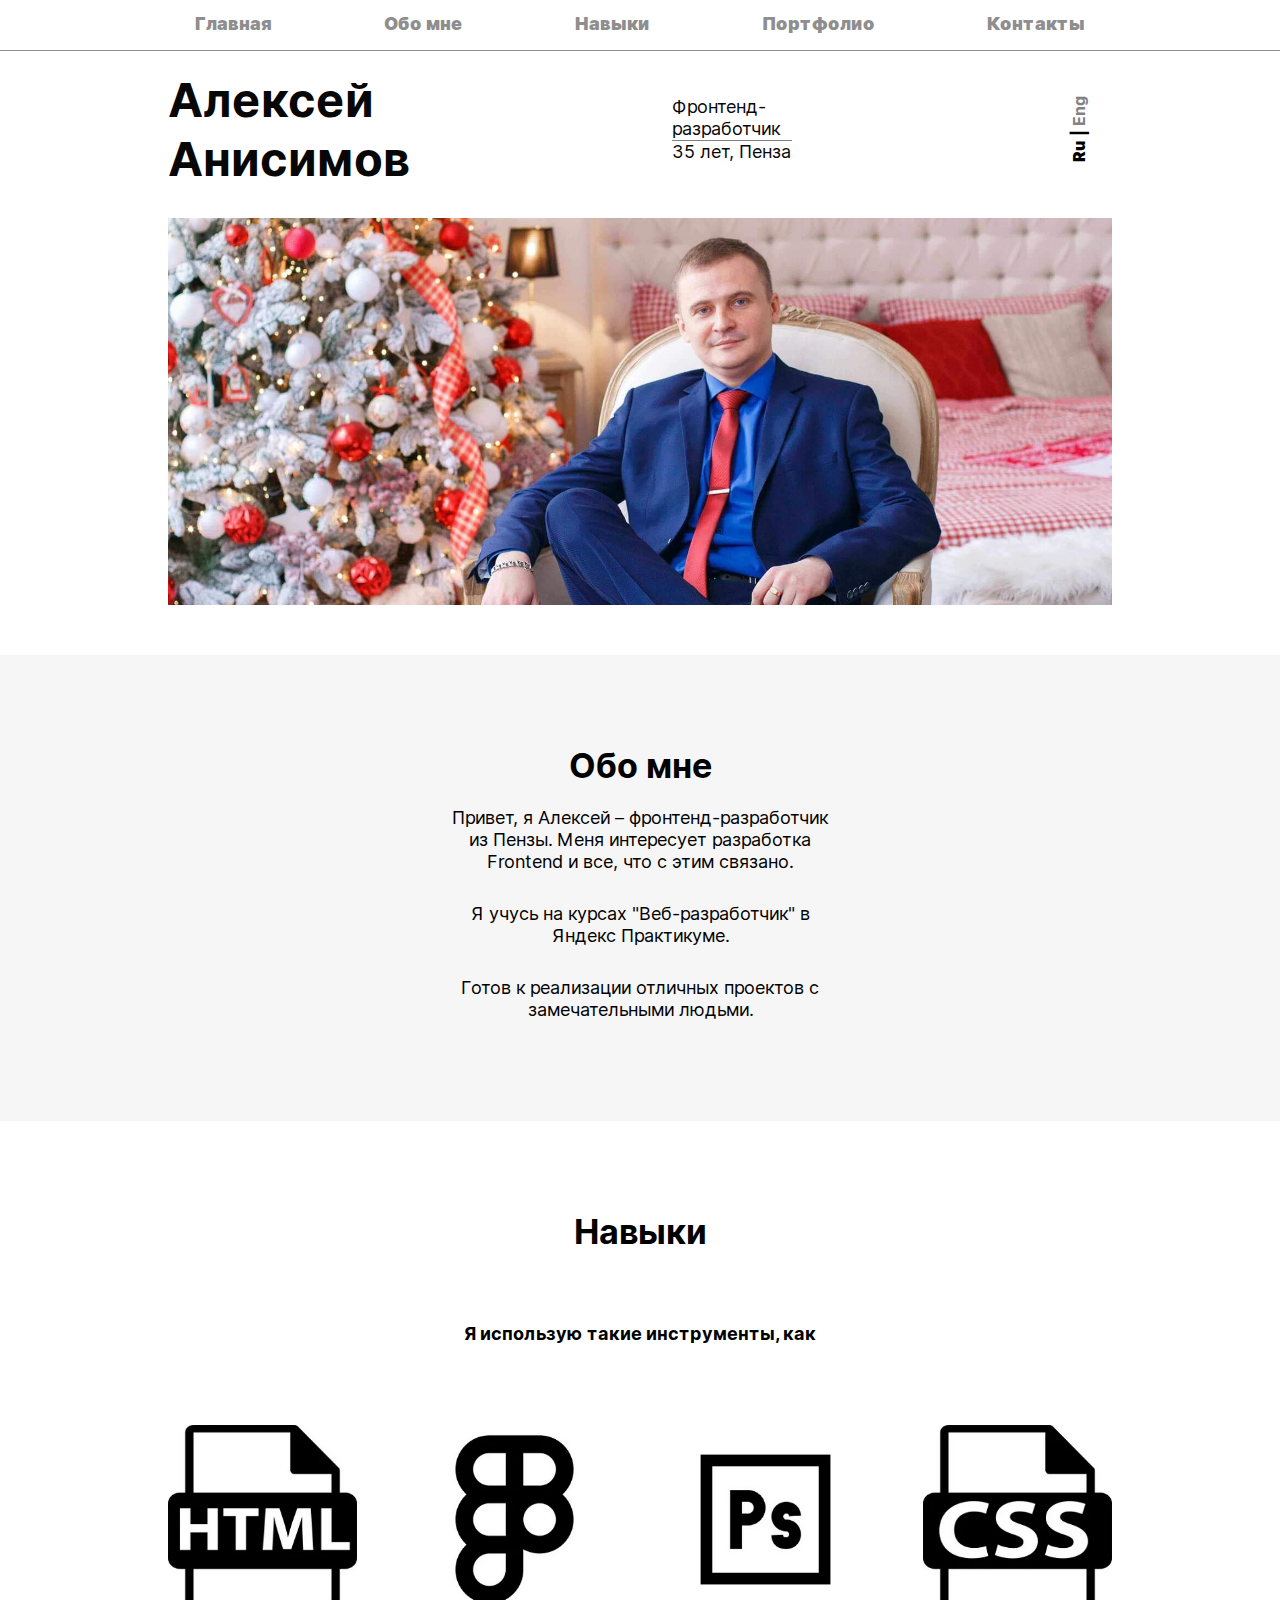
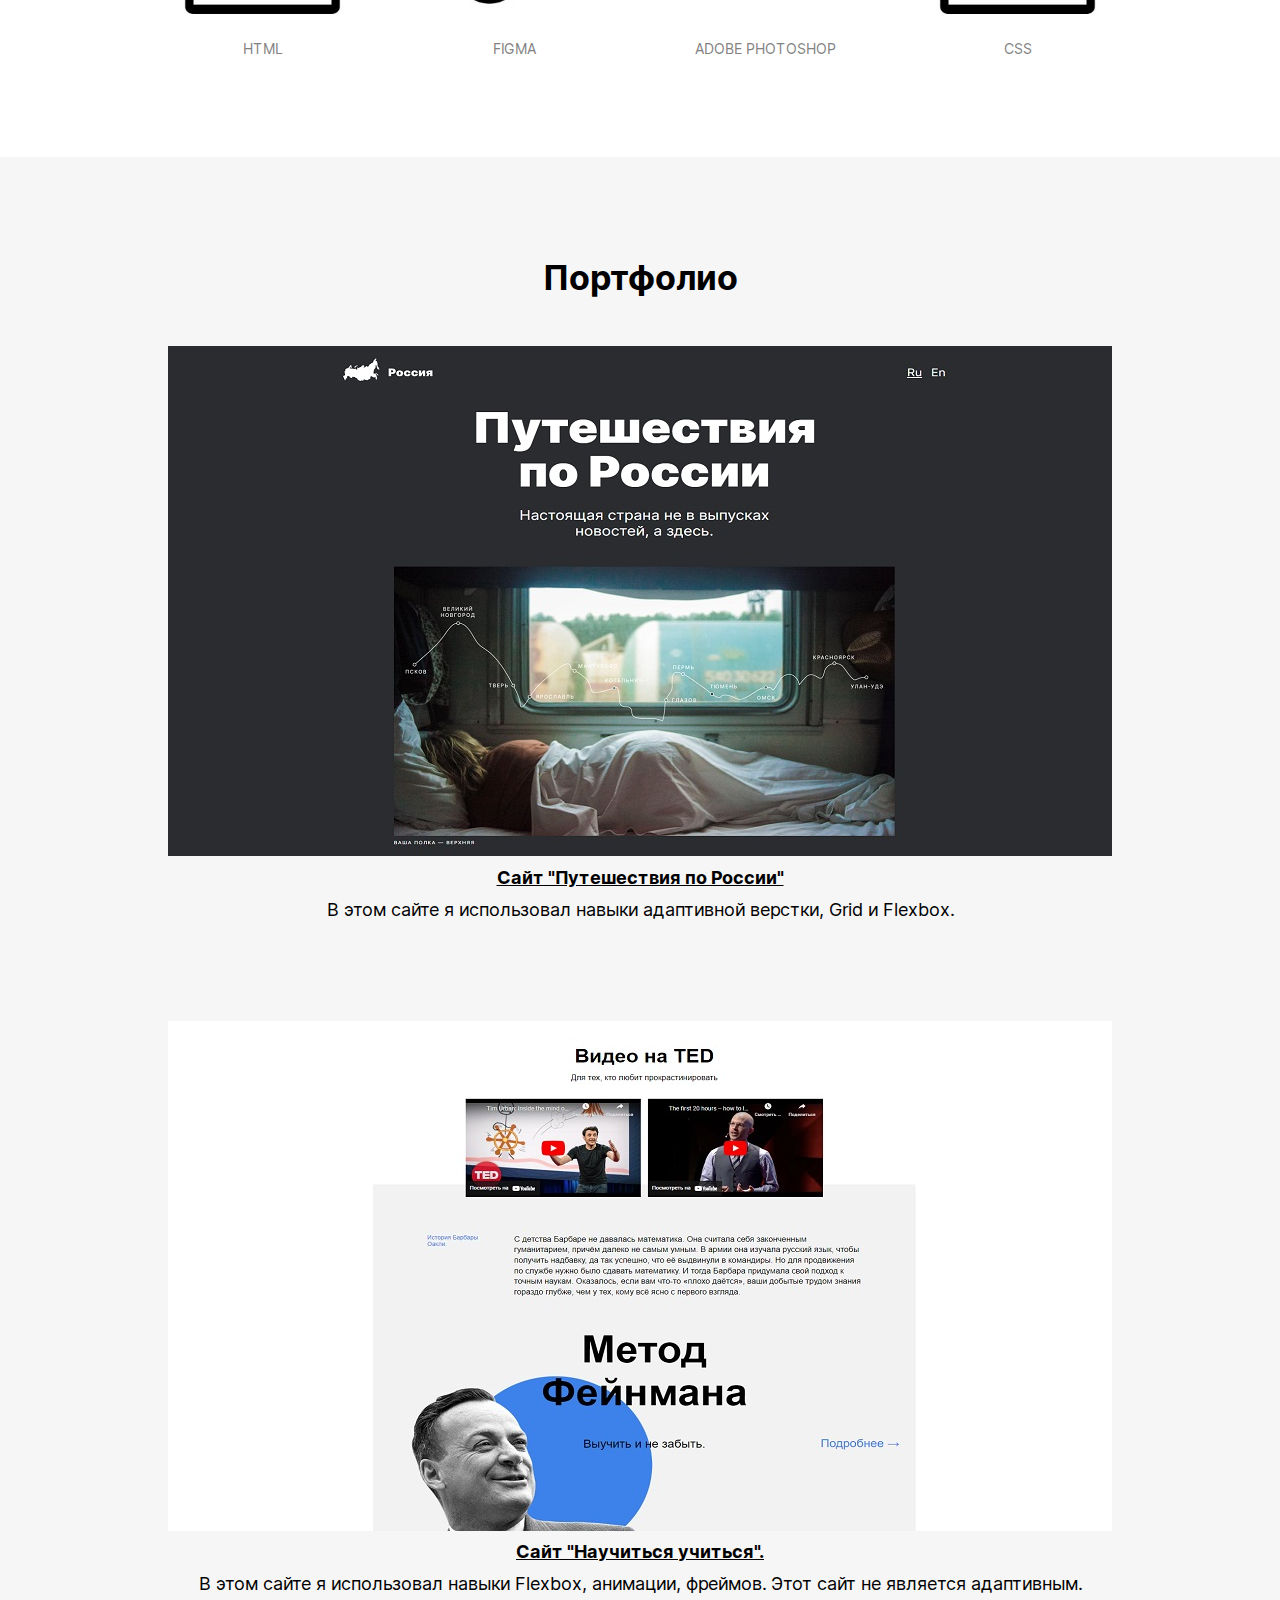
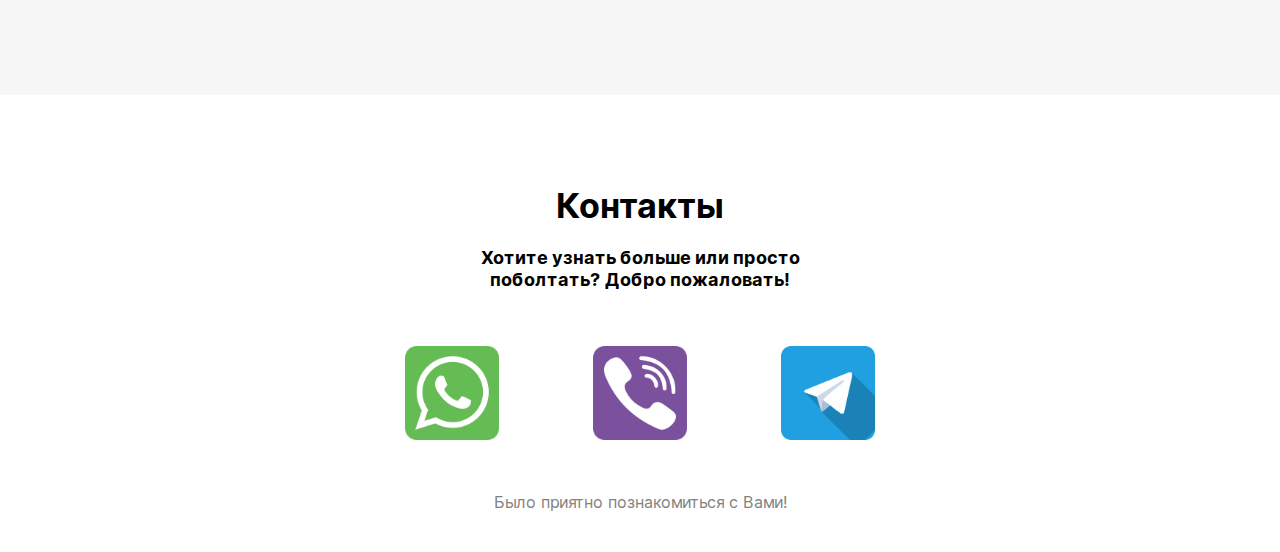
<file: index.html>
<!DOCTYPE html>
<html lang="ru">

<head>
  <meta charset="UTF-8">
  <link rel="stylesheet" href="./pages/index.css">
  <meta name="viewport" content="width=device-width, initial-scale=1.0">
  <title>Привет, я фронтенд-разработчик!</title>
</head>

<body class="page">

  <header class="header">
    <nav class="header__navi">
      <ul class="header__nav">
        <li><a class="header__list" href="#home">Главная</a></li>
        <li><a class="header__list" href="#aboutMe">Обо мне</a></li>
        <li><a class="header__list" href="#skills">Навыки</a></li>
        <li><a class="header__list" href="#portfolio">Портфолио</a></li>
        <li><a class="header__list" href="#contacts">Контакты</a></li>
      </ul>
    </nav>
  </header>

  <main>

    <section class="home" id="home">
      <div class="home__textForMe">
        <h1 class="home__myName">Алексей Анисимов</h1>
        <div>
          <p class="home__myProfession">Фронтенд-разработчик</p>
          <p class="home__myProfession">35 лет, Пенза</p>
        </div>
        <div class="home_lang">
          <a href="#" class="ru lang">Ru</a>
          <span>|</span>
          <a href="./indexen.html" class="en lang">Eng</a>
        </div>
      </div>
      <div class="home__foto">
        <img src="./images/MyFoto.jpg" alt="Моя фотография" class="home__fotomy">
      </div>
    </section>

    <section class="aboutMe" id="aboutMe">
      <h2 class="aboutMe__meAbout">Обо мне</h2>
      <div class="aboutMe__onMe">
        <p class="aboutMe__info">Привет, я Алексей – фронтенд-разработчик из Пензы.
          Меня интересует разработка Frontend и все, что с этим связано.</p>
        <p class="aboutMe__info">Я учусь на курсах "Веб-разработчик" в Яндекс Практикуме.</p>
        <p class="aboutMe__info">Готов к реализации отличных проектов
          с замечательными людьми.</p>
      </div>
    </section>

    <section class="skills" id="skills">
      <h3 class="skills__title">Навыки</h3>
      <p class="skills__subtitle">Я использую такие инструменты, как</p>

      <div class="skills__grids">

        <div class="skills__grid">
          <img src="./images/HTML.jpg" alt="html иконка" class="skills__img">
          <p class="skills__tools">html</p>
        </div>

        <div class="skills__grid">
          <img src="./images/FIGMA.jpg" alt="figma иконка" class="skills__img">
          <p class="skills__tools">figma</p>
        </div>

        <div class="skills__grid">
          <img src="./images/PhotoShop.jpg" alt="Adobe Photoshop иконка" class="skills__img">
          <p class="skills__tools">adobe photoshop</p>
        </div>

        <div class="skills__grid">
          <img src="./images/CSS.jpg" alt="css иконка" class="skills__img">
          <p class="skills__tools">css</p>
        </div>

      </div>
    </section>

    <section class="portfolio" id="portfolio">
      <h4 class="portfolio__title">Портфолио</h4>
      <div class="portfolio__grids">

        <figure class="portfolio__grid">
          <a href="https://lexeyan.github.io/russian-travel/index.html" title="Сайт Путешествия по России"
            target="_blank">
            <img class="portfolio__img" src="./images/Путешествия по России.jpg" alt="Сайт Путешествия по России">
          </a>
          <figcaption class="portfolio__caption">
            <p class="p1">Сайт "Путешествия по России"</p>
            <p class="p1">В этом сайте я использовал навыки адаптивной верстки, Grid и Flexbox.</p>
          </figcaption>
        </figure>

        <figure class="portfolio__grid">
          <a href="https://lexeyan.github.io/how-to-learn/index.html" title="Сайт Научиться учиться" target="_blank">
            <img class="portfolio__img" src="./images/Научиться учиться.jpg" alt="Сайт Научиться учиться">
          </a>
          <figcaption class="portfolio__caption">
            <p class="p1">Сайт "Научиться учиться".</p>
            <p class="p1">В этом сайте я использовал навыки Flexbox, анимации, фреймов. Этот сайт не является адаптивным.</p>
          </figcaption>
        </figure>

    </section>

    </div>

    <section class="contacts" id="contacts">
      <h3 class="contacts__title">Контакты</h3>
      <p class="contacts__subtitle">Хотите узнать больше или просто поболтать?
        Добро пожаловать!</p>
      <div class="contacts__grids">
        <a href="https://wa.me/79374022880" title="Пишите в Whatsapp" target="_blank" rel="noopener noreferrer">
          <img class="contacts__icon contacts__icon_1" src="./images/386747_whatsapp_call_whats app_icon.png" alt="Иконка Whatsapp">
        </a>
        <a href="viber://add?number=79374022880" title="Пишите в Viber. Только с телефона." target="_blank" rel="noopener noreferrer">
          <img class="contacts__icon contacts__icon_2" src="./images/386738_viber_call_phone_icon.png" alt="иконка Viber">
        </a>
        <a href="tg://resolve?domain=Lexeyan58" target="_blank" title="Пишите в Telegram" rel="noopener noreferrer">
          <img class="contacts__icon contacts__icon_3" src="./images/986956_telegram_icon.png" alt="иконка Telegram">
        </a>
      </div>
    </section>
  </main>

  <footer class="footer">
    <p class="footer__subtitle">Было приятно познакомиться с Вами!</p>
  </footer>

</body>

</html>
</file>
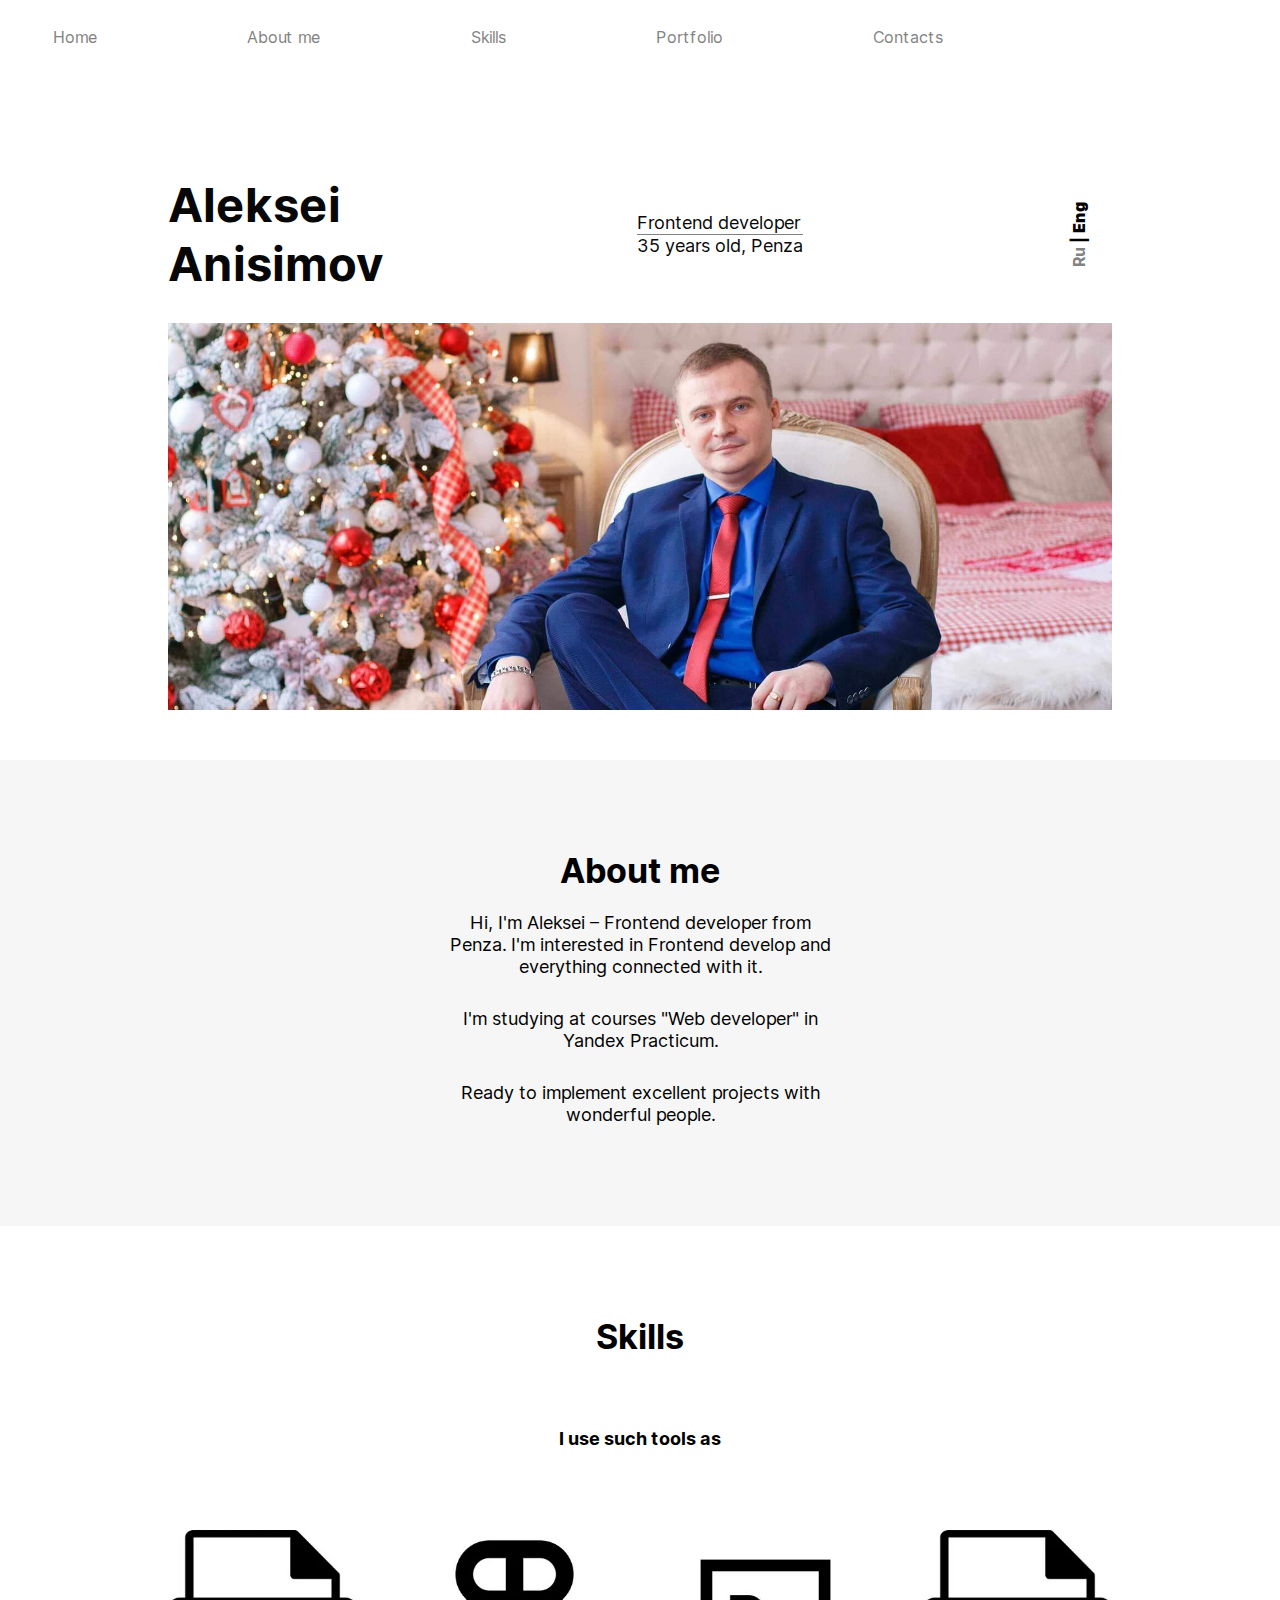
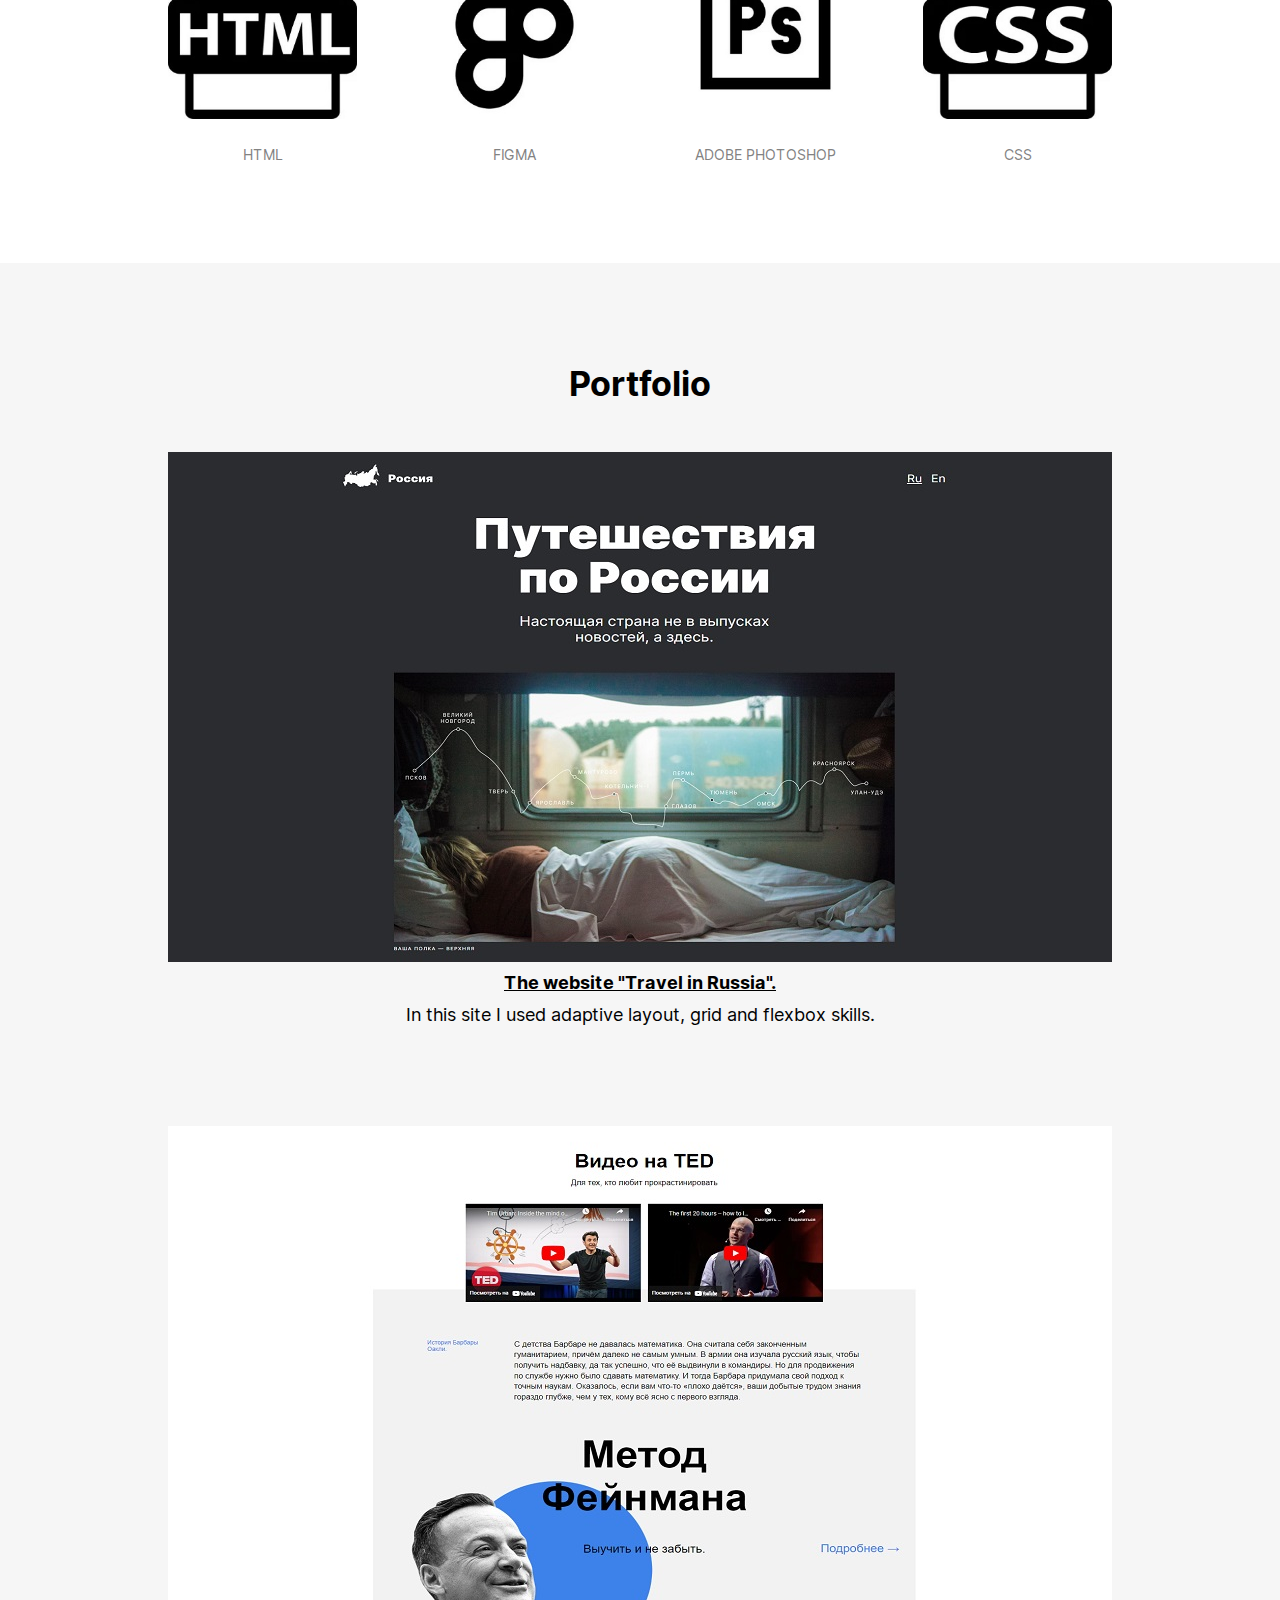
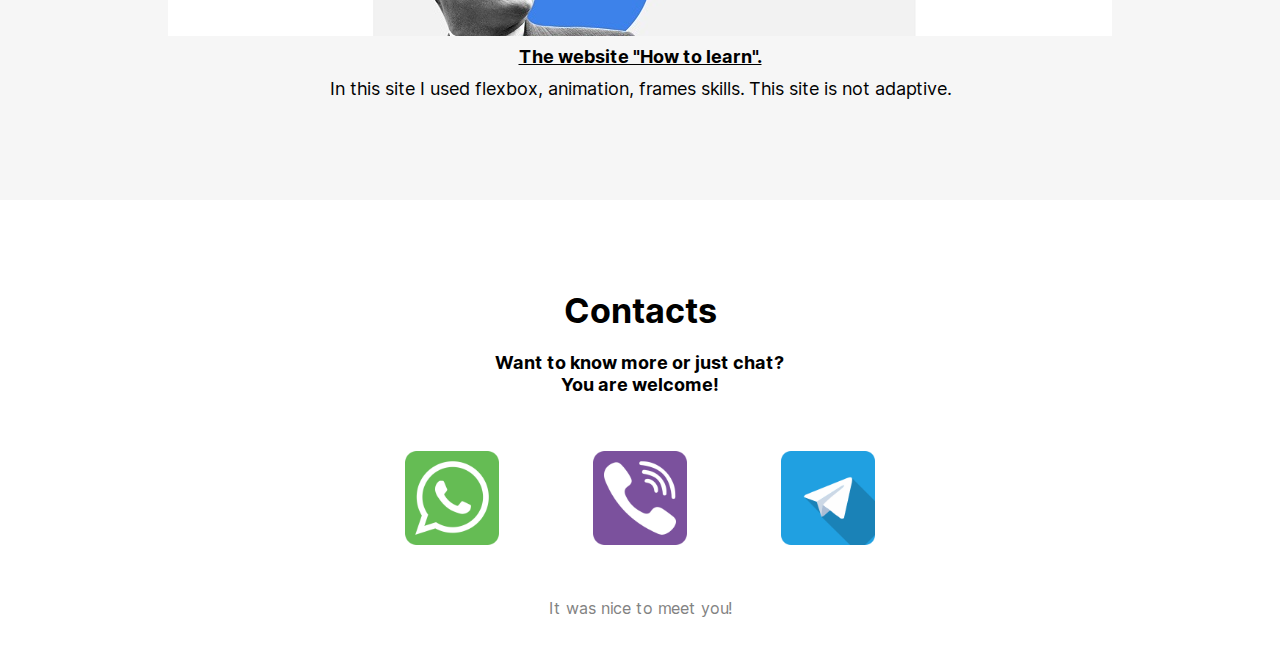
<file: indexen.html>
<!DOCTYPE html>
<html lang="en">

<head>
  <meta charset="UTF-8">
  <link rel="stylesheet" href="./pages/indexen.css">
  <meta name="viewport" content="width=device-width, initial-scale=1.0">
  <title>Hello, I'm frontend developer!</title>
</head>

<body class="page">

  <header class="header">
    <nav class="header__navi">
      <ul class="header__nav">
        <li><a class="header__list" href="#home">Home</a></li>
        <li><a class="header__list" href="#aboutMe">About me</a></li>
        <li><a class="header__list" href="#skills">Skills</a></li>
        <li><a class="header__list" href="#portfolio">Portfolio</a></li>
        <li><a class="header__list" href="#contacts">Contacts</a></li>
      </ul>
    </nav>
  </header>

  <main>

    <section class="home" id="home">
      <div class="home__textForMe">
        <h1 class="home__myName">Aleksei Anisimov</h1>
        <div>
          <p class="home__myProfession">Frontend developer</p>
          <p class="home__myProfession">35 years old, Penza</p>
        </div>
        <div class="home_lang">
          <a href="./index.html" class="ru lang">Ru</a>
          <span>|</span>
          <a href="#" class="en lang">Eng</a>
        </div>
      </div>
      <div class="home__foto">
        <img src="./images/MyFoto.jpg" alt="My foto" class="home__fotomy">
      </div>
    </section>

    <section class="aboutMe" id="aboutMe">
      <h2 class="aboutMe__meAbout">About me</h2>
      <div class="aboutMe__onMe">
        <p class="aboutMe__info">Hi, I'm Aleksei – Frontend developer from Penza.
          I'm interested in Frontend develop and everything connected with it.</p>
        <p class="aboutMe__info">I'm studying at courses "Web developer" in Yandex Practicum.</p>
        <p class="aboutMe__info">Ready to implement excellent projects
          with wonderful people.</p>
      </div>
    </section>

    <section class="skills" id="skills">
      <h3 class="skills__title">Skills</h3>
      <p class="skills__subtitle">I use such tools as</p>

      <div class="skills__grids">

        <div class="skills__grid">
          <img src="./images/HTML.jpg" alt="html icon" class="skills__img">
          <p class="skills__tools">html</p>
        </div>

        <div class="skills__grid">
          <img src="./images/FIGMA.jpg" alt="figma icon" class="skills__img">
          <p class="skills__tools">figma</p>
        </div>

        <div class="skills__grid">
          <img src="./images/PhotoShop.jpg" alt="Adobe Photoshop icon" class="skills__img">
          <p class="skills__tools">adobe photoshop</p>
        </div>

        <div class="skills__grid">
          <img src="./images/CSS.jpg" alt="css icon" class="skills__img">
          <p class="skills__tools">css</p>
        </div>

      </div>
    </section>

    <section class="portfolio" id="portfolio">
      <h4 class="portfolio__title">Portfolio</h4>
      <div class="portfolio__grids">

        <figure class="portfolio__grid">
          <a href="https://lexeyan.github.io/russian-travel/index.html" title="The website Travel in Russia"
            target="_blank">
            <img class="portfolio__img" src="./images/Путешествия по России.jpg" alt="website Travel in Russia">
          </a>
          <figcaption class="portfolio__caption">
            <p class="p1">The website "Travel in Russia".</p>
            <p class="p1">In this site I used adaptive layout, grid and flexbox skills.</p>
          </figcaption>
        </figure>

        <figure class="portfolio__grid">
          <a href="https://lexeyan.github.io/how-to-learn/index.html" title="The website How to learn" target="_blank">
            <img class="portfolio__img" src="./images/Научиться учиться.jpg" alt="website How to learn">
          </a>
          <figcaption class="portfolio__caption">
            <p class="p1">The website "How to learn".</p>
            <p class="p1">In this site I used flexbox, animation, frames skills. This site is not adaptive.</p>
          </figcaption>
        </figure>

    </section>

    </div>

    <section class="contacts" id="contacts">
      <h3 class="contacts__title">Contacts</h3>
      <p class="contacts__subtitle">Want to know more or just chat?
        You are welcome!</p>
      <div class="contacts__grids">
        <a href="https://wa.me/79374022880" title="Write in Whatsapp" target="_blank" rel="noopener noreferrer">
          <img class="contacts__icon contacts__icon_1" src="./images/386747_whatsapp_call_whats app_icon.png" alt="Whatsapp icon">
        </a>
        <a href="viber://add?number=79374022880" title="Write in Viber. Only from the phone." target="_blank" rel="noopener noreferrer">
          <img class="contacts__icon contacts__icon_2" src="./images/386738_viber_call_phone_icon.png" alt="Viber icon">
        </a>
        <a href="tg://resolve?domain=Lexeyan58" target="_blank" title="Write in Telegram" rel="noopener noreferrer">
          <img class="contacts__icon contacts__icon_3" src="./images/986956_telegram_icon.png" alt="Telegram icon">
        </a>
      </div>
    </section>
  </main>

  <footer class="footer">
    <p class="footer__subtitle">It was nice to meet you!</p>
  </footer>

</body>

</html>
</file>
<file: pages/index.css>
@import url(../vendor/normalize.css);
@import url(../fonts/fonts.css);
@import url(../blocks/html/html.css);
@import url(../blocks/page/page.css);
@import url(../blocks/ru/lang/lang.css);
@import url(../blocks/ru/header/header.css);
@import url(../blocks/header/__navi/header__navi.css);
@import url(../blocks/header/__nav/header__nav.css);
@import url(../blocks/header/__list/header__list.css);
@import url(../blocks/home/home.css);
@import url(../blocks/home/__textForMe/home__textForMe.css);
@import url(../blocks/ru/home/__myName/home__myName.css);
@import url(../blocks/ru/home/__myProfession/home__myProfession.css);
@import url(../blocks/home/__lang/home__lang.css);
@import url(../blocks/home/__foto/home__foto.css);
@import url(../blocks/home/__fotomy/home__fotomy.css);
@import url(../blocks/aboutMe/aboutMe.css);
@import url(../blocks/aboutMe/__meAbout/aboutMe__meAbout.css);
@import url(../blocks/aboutMe/__onMe/aboutMe__onMe.css);
@import url(../blocks/aboutMe/__info/aboutMe__info.css);
@import url(../blocks/skills/skills.css);
@import url(../blocks/skills/__title/skills__title.css);
@import url(../blocks/skills/__subtitle/skills__subtitle.css);
@import url(../blocks/skills/__grids/skills__grids.css);
@import url(../blocks/skills/__img/skills__img.css);
@import url(../blocks/skills/__tools/skills__tools.css);
@import url(../blocks/portfolio/portfolio.css);
@import url(../blocks/portfolio/__title/portfolio__title.css);
@import url(../blocks/portfolio/__grids/portfolio__grids.css);
@import url(../blocks/portfolio/__grid/portfolio__grid.css);
@import url(../blocks/portfolio/__img/portfolio__img.css);
@import url(../blocks/portfolio/__caption/portfolio__caption.css);
@import url(../blocks/contacts/contacts.css);
@import url(../blocks/contacts/__title/contacts__title.css);
@import url(../blocks/contacts/__subtitle/contacts__subtitle.css);
@import url(../blocks/contacts/__grids/contacts__grids.css);
@import url(../blocks/contacts/__icon/contacts__icon.css);
@import url(../blocks/footer/footer.css);
@import url(../blocks/footer/__subtitle/footer__subtitle.css);
</file>
<file: pages/indexen.css>
@import url(../vendor/normalize.css);
@import url(../fonts/fonts.css);
@import url(../blocks/html/html.css);
@import url(../blocks/page/page.css);
@import url(../blocks/lang/lang.css);
@import url(../blocks/header/header.css);
@import url(../blocks/header/__navi/header__navi.css);
@import url(../blocks/header/__nav/header__nav.css);
@import url(../blocks/header/__list/header__list.css);
@import url(../blocks/home/home.css);
@import url(../blocks/home/__textForMe/home__textForMe.css);
@import url(../blocks/home/__myName/home__myName.css);
@import url(../blocks/home/__myProfession/home__myProfession.css);
@import url(../blocks/home/__lang/home__lang.css);
@import url(../blocks/home/__foto/home__foto.css);
@import url(../blocks/home/__fotomy/home__fotomy.css);
@import url(../blocks/aboutMe/aboutMe.css);
@import url(../blocks/aboutMe/__meAbout/aboutMe__meAbout.css);
@import url(../blocks/aboutMe/__onMe/aboutMe__onMe.css);
@import url(../blocks/aboutMe/__info/aboutMe__info.css);
@import url(../blocks/skills/skills.css);
@import url(../blocks/skills/__title/skills__title.css);
@import url(../blocks/skills/__subtitle/skills__subtitle.css);
@import url(../blocks/skills/__grids/skills__grids.css);
@import url(../blocks/skills/__img/skills__img.css);
@import url(../blocks/skills/__tools/skills__tools.css);
@import url(../blocks/portfolio/portfolio.css);
@import url(../blocks/portfolio/__title/portfolio__title.css);
@import url(../blocks/portfolio/__grids/portfolio__grids.css);
@import url(../blocks/portfolio/__grid/portfolio__grid.css);
@import url(../blocks/portfolio/__img/portfolio__img.css);
@import url(../blocks/portfolio/__caption/portfolio__caption.css);
@import url(../blocks/contacts/contacts.css);
@import url(../blocks/contacts/__title/contacts__title.css);
@import url(../blocks/contacts/__subtitle/contacts__subtitle.css);
@import url(../blocks/contacts/__grids/contacts__grids.css);
@import url(../blocks/contacts/__icon/contacts__icon.css);
@import url(../blocks/footer/footer.css);
@import url(../blocks/footer/__subtitle/footer__subtitle.css);
</file>
